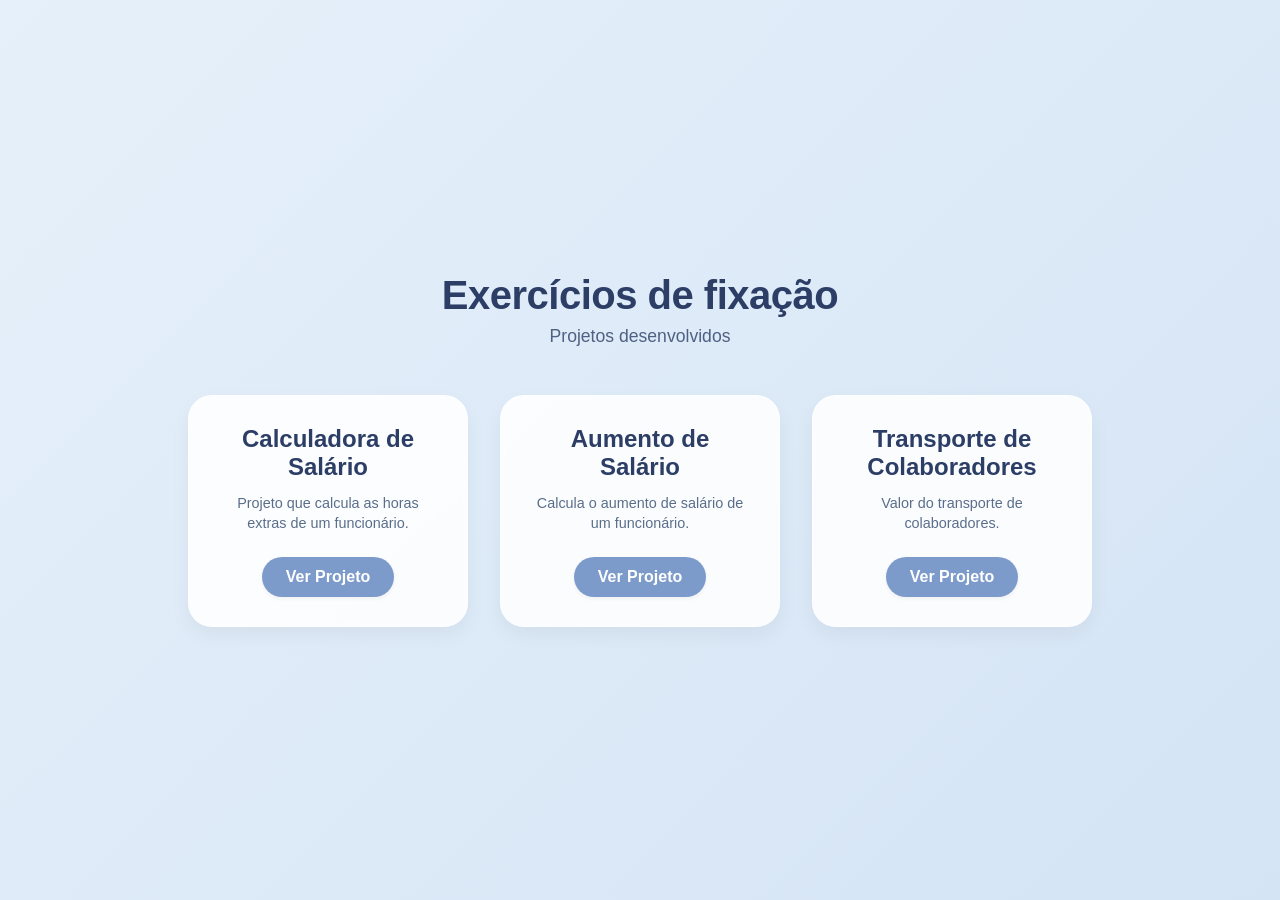
<file: index.html>
<!DOCTYPE html>
<html lang="pt-br">
<head>
    <meta charset="UTF-8">
    <meta name="viewport" content="width=device-width, initial-scale=1.0">
    <title>Meu Portfólio</title>
    <link rel="stylesheet" href="style.css">
</head>
<body>

    <header>
        <h1>Exercícios de fixação</h1>
        <p>Projetos desenvolvidos</p>
    </header>
<!-- Adicionar date -->
    <main class="container">

        <div class="card">
            <h2>Calculadora de Salário</h2>
            <p>Projeto que calcula as horas extras de um funcionário.</p>
            <a href="../ex1/index.html">Ver Projeto</a>
        </div>

        <div class="card">
            <h2>Aumento de Salário</h2>
            <p>Calcula o aumento de salário de um funcionário.</p>
            <a href="../ex2/index.html">Ver Projeto</a>
        </div>

        <div class="card">
            <h2>Transporte de Colaboradores</h2>
            <p>Valor do transporte de colaboradores.</p>
            <a href="../ex3/index.html">Ver Projeto</a>
        </div>

    </main>

</body>
</html>
</file>
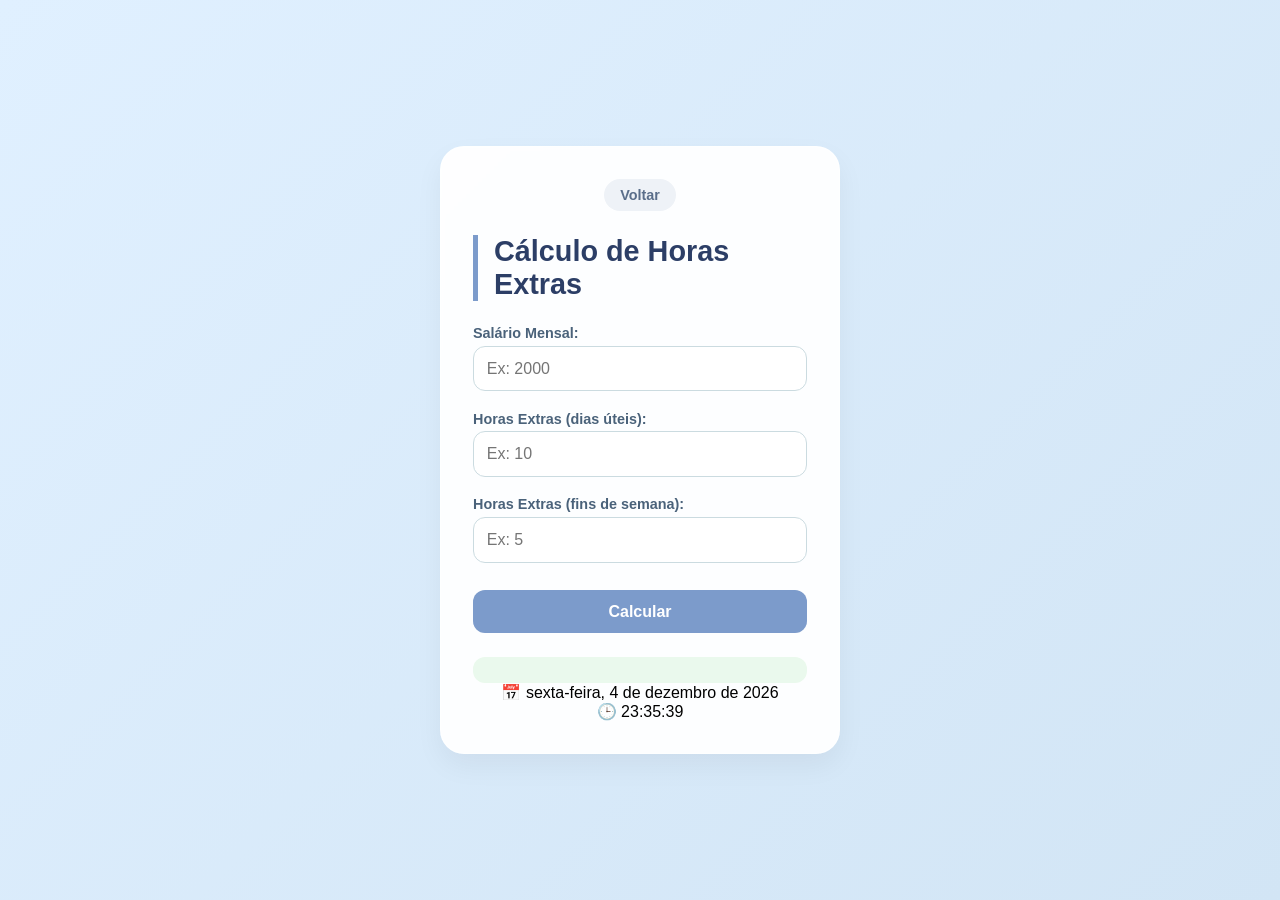
<file: ex1/index.html>
<!DOCTYPE html>
<html lang="pt-br">
<head>
    <meta charset="UTF-8">
    <meta name="viewport" content="width=device-width, initial-scale=1.0">
    <title>Cálculo de Horas Extras</title>
    <link rel="stylesheet" href="style.css">
</head>
<body>
<div class="container">
    <form >
        <a href="../index.html" class="btn-voltar">Voltar</a>
        <h1>Cálculo de Horas Extras</h1>

        <label>Salário Mensal:</label>
        <input type="number" id="salarioBruto" placeholder="Ex: 2000">

        <label>Horas Extras (dias úteis):</label>
        <input type="number" id="horasExtrasNormais" placeholder="Ex: 10">

        <label>Horas Extras (fins de semana):</label>
        <input type="number" id="horasExtrasFinaisSemana" placeholder="Ex: 5">

        <input type="button" id="calcular" value="Calcular">

        <p id="resultado"></p>

    </form>
 <footer class="mt-12 pt-6 border-t border-zinc-700 flex items-center justify-center gap-2 text-zinc-300">
      <div class="flex items-center gap-2">
        <span>📅</span>
        <span id="dataAtual">Carregando data ...</span>
      </div>
      <div class="flex items-center gap-2">
        <span>🕒</span>
        <span id="horaAtual" class="font-mono text-xl">00:00:00</span>
      </div> 
    
    </footer></div>

    <script src="script.js"></script>
    <script src="../datahora.js"></script>
</body>
</html>
</file>
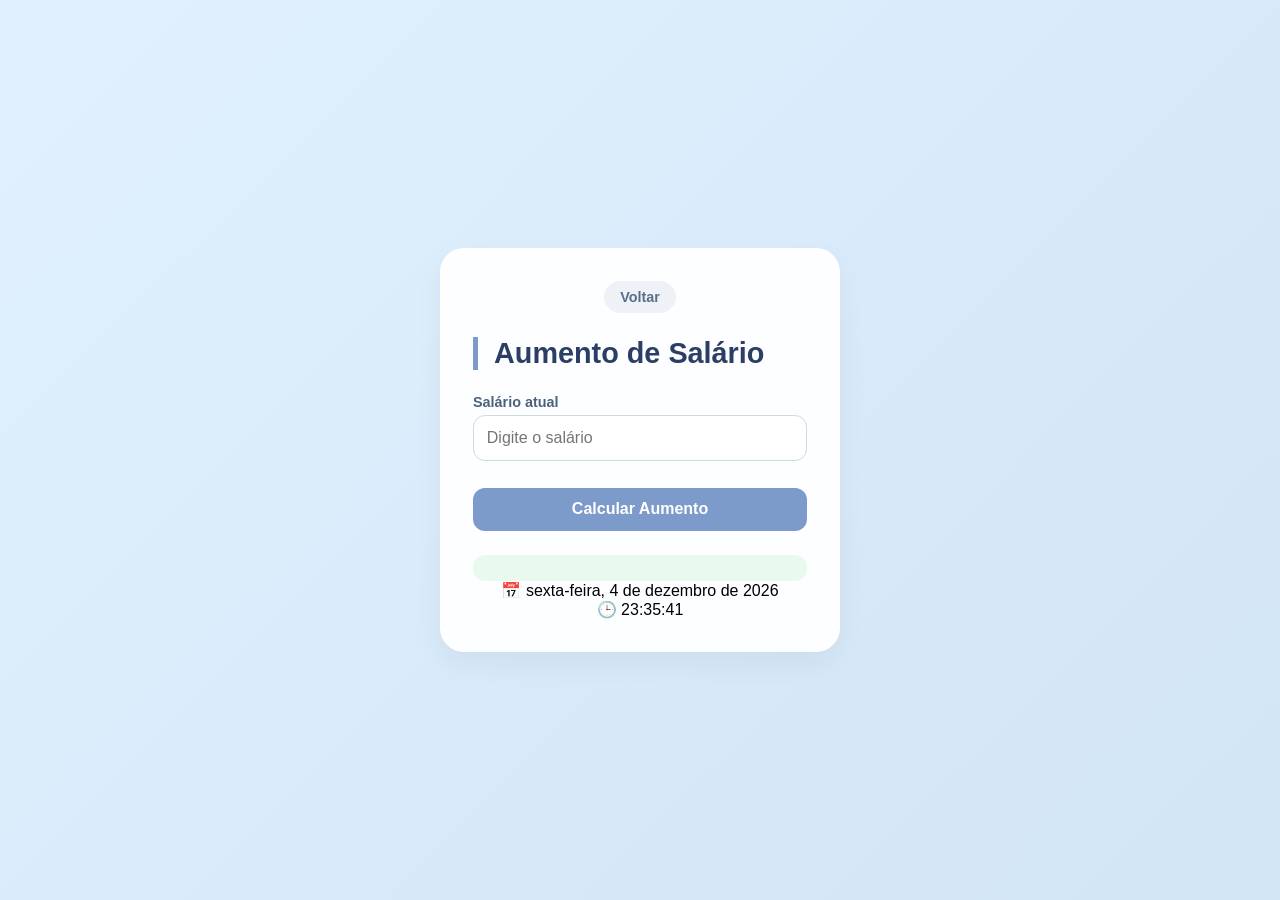
<file: ex2/index.html>
<!DOCTYPE html>
<html lang="pt-br">
<head>
    <meta charset="UTF-8">
    <meta name="viewport" content="width=device-width, initial-scale=1.0">
    <title>Calculadora de Aumento de Salário</title>
    <link rel="stylesheet" href="style.css">
</head>
<body>
    <!-- Crie um programa para atender a necessidade abaixo:
O gestor deverá informar o salário de um funcionário e o software calcular o valor do
aumento conforme regra abaixo:

• Salários até R$ 1.200,00: aumento de 16%.
• Salários de R$ 1.200,01 até R$ 2.100,00: aumento de 13%.
• Salários de R$ 2.100,01 até R$ 3.000,00: aumento de 10%.
• Salários acima de R$ 3.000,00: aumento de 5%.

Exiba o novo salário após o aumento. -->
   
    <div class="container">
        <a href="../index.html" class="btn-voltar">Voltar</a>
        <h1>Aumento de Salário</h1>

        <label for="salario">Salário atual</label>
        <input type="number" id="salario" placeholder="Digite o salário">

        <button id="calcular">Calcular Aumento</button>

        <p id="resultado"></p>
   
 <footer class="mt-12 pt-6 border-t border-zinc-700 flex items-center justify-center gap-2 text-zinc-300">
      <div class="flex items-center gap-2">
        <span>📅</span>
        <span id="dataAtual">Carregando data ...</span>
      </div>
      <div class="flex items-center gap-2">
        <span>🕒</span>
        <span id="horaAtual" class="font-mono text-xl">00:00:00</span>
      </div> 
    
    </footer>
</div>
    <script src="script.js"></script>
    <script src="../datahora.js"></script>

</body>
</html>
</file>
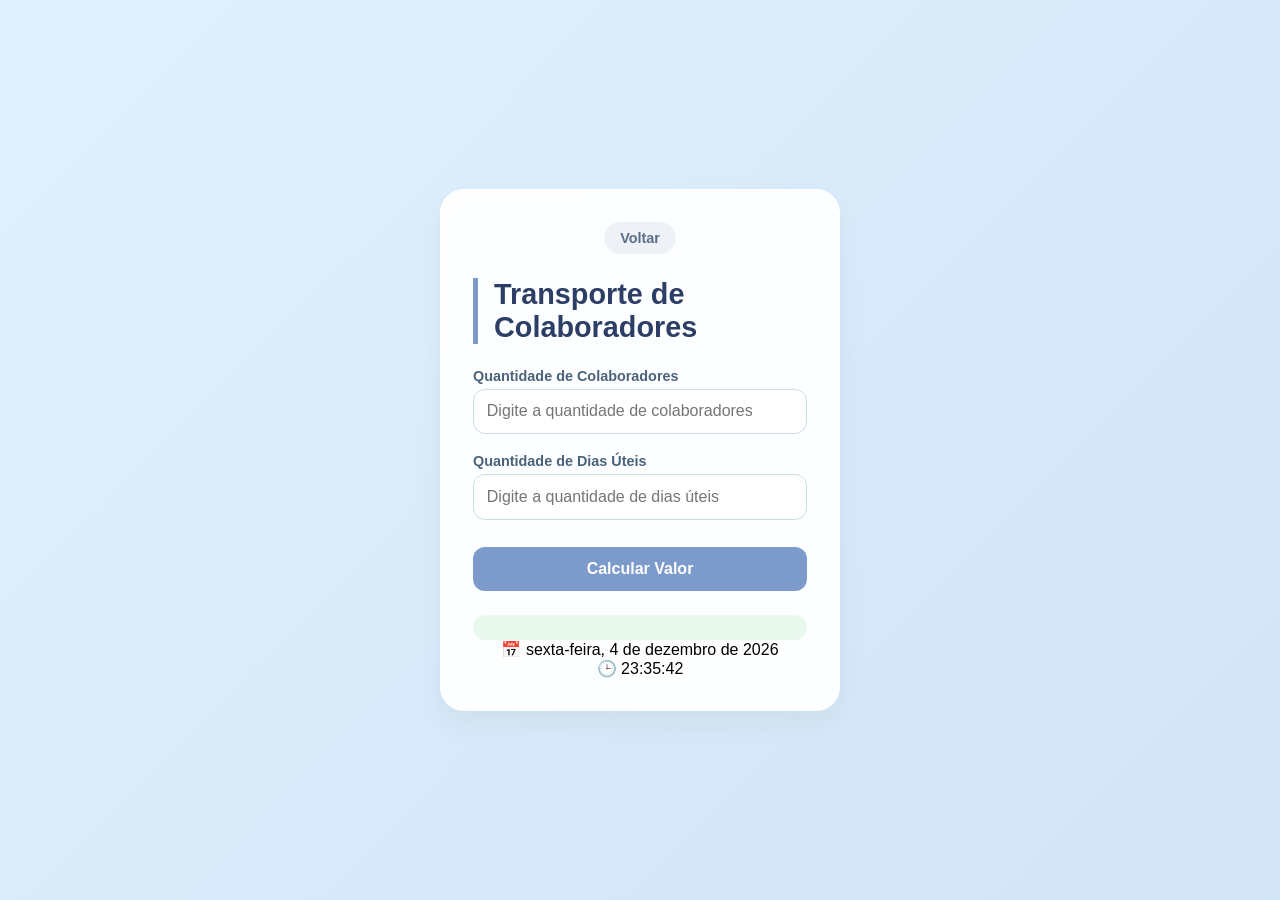
<file: ex3/index.html>
<!DOCTYPE html>
<html lang="pt-br">
<head>
    <meta charset="UTF-8">
    <meta name="viewport" content="width=device-width, initial-scale=1.0">
    <title>Transporte de Colaboradores</title>
    <link rel="stylesheet" href="style.css">
</head>
<body>
    <!-- Desenvolva um programa onde o gerente deverá informar a quantidade de
funcionários que necessitarão de transporte fretado e a quantidade de dias úteis em
que o transporte deverá acontecer.
1 a 49 pessoas valor: R$4.50  
50 a 99 R$4.10
100 a 149 R$3.80
150 a + R$3.60 -->
 <div class="container">
    <a href="../index.html" class="btn-voltar">Voltar</a>
    <h1>Transporte de Colaboradores</h1>
    <label for="colaboradores">Quantidade de Colaboradores</label>
    <input type="number" id="colaboradores" placeholder="Digite a quantidade de colaboradores">

    <label for="dias">Quantidade de Dias Úteis</label>
    <input type="number" id="dias" placeholder="Digite a quantidade de dias úteis">

    <button id="calcular">Calcular Valor</button>
    <p id="resultado"></p>
     <footer class="mt-12 pt-6 border-t border-zinc-700 flex items-center justify-center gap-2 text-zinc-300">
      <div class="flex items-center gap-2">
        <span>📅</span>
        <span id="dataAtual">Carregando data ...</span>
      </div>
      <div class="flex items-center gap-2">
        <span>🕒</span>
        <span id="horaAtual" class="font-mono text-xl">00:00:00</span>
      </div> 
    
    </footer>
 </div>
 <script src="script.js"></script>
 <script src="../datahora.js"></script>
</body>
</html>
</file>
<file: style.css>
/* Reset */
* {
    margin: 0;
    padding: 0;
    box-sizing: border-box;
    font-family: 'Segoe UI', Tahoma, Geneva, Verdana, sans-serif;
}

body {
    background: linear-gradient(135deg, #e6f0fa 0%, #d4e4f5 100%);
    min-height: 100vh;
    display: flex;
    flex-direction: column;
    align-items: center;
    justify-content: center;
    padding: 2rem 1rem;
}

/* Header */
header {
    text-align: center;
    margin-bottom: 3rem;
    color: #2c3e66;
}

header h1 {
    font-size: 2.5rem;
    margin-bottom: 0.5rem;
    letter-spacing: -0.5px;
    font-weight: 600;
}

header p {
    font-size: 1.1rem;
    opacity: 0.8;
}

/* Container dos cards */
.container {
    display: flex;
    justify-content: center;
    gap: 2rem;
    flex-wrap: wrap;
    max-width: 1200px;
    margin: 0 auto;
}

/* Cards */
.card {
    background: #ffffffdd;
    backdrop-filter: blur(2px);
    border-radius: 1.5rem;
    padding: 1.8rem;
    width: 280px;
    text-align: center;
    transition: transform 0.3s ease, box-shadow 0.3s ease;
    box-shadow: 0 8px 20px rgba(0, 0, 0, 0.05);
    border: 1px solid rgba(255, 255, 255, 0.6);
}

.card:hover {
    transform: translateY(-5px);
    box-shadow: 0 20px 30px rgba(0, 0, 0, 0.1);
    background: #ffffff;
}

.card h2 {
    font-size: 1.5rem;
    margin-bottom: 0.75rem;
    color: #2c3e66;
}

.card p {
    font-size: 0.9rem;
    color: #5a6e8a;
    margin-bottom: 1.5rem;
    line-height: 1.4;
}

.card a {
    display: inline-block;
    background: #7c9bcb;
    color: white;
    text-decoration: none;
    padding: 0.7rem 1.5rem;
    border-radius: 2rem;
    font-weight: 600;
    transition: all 0.3s ease;
    box-shadow: 0 2px 4px rgba(0, 0, 0, 0.05);
}

.card a:hover {
    background: #5f7ea5;
    transform: scale(1.02);
    box-shadow: 0 4px 8px rgba(0, 0, 0, 0.1);
}

/* Responsividade */
@media (max-width: 768px) {
    body {
        padding: 1rem;
    }
    header h1 {
        font-size: 2rem;
    }
    .card {
        width: 100%;
        max-width: 320px;
    }
}
</file>
<file: ex1/style.css>
/* Reset */
* {
    margin: 0;
    padding: 0;
    box-sizing: border-box;
    font-family: 'Segoe UI', Tahoma, Geneva, Verdana, sans-serif;
}

body {
    background: linear-gradient(135deg, #e0f0ff 0%, #d2e5f5 100%);
    min-height: 100vh;
    display: flex;
    justify-content: center;
    align-items: center;
    padding: 1rem;
}

.container {
    background: rgba(255, 255, 255, 0.95);
    backdrop-filter: blur(2px);
    padding: 2rem;
    border-radius: 1.5rem;
    width: 100%;
    max-width: 400px;
    box-shadow: 0 12px 28px rgba(0, 0, 0, 0.05);
    border: 1px solid rgba(255, 255, 255, 0.5);
    text-align: center;
}

h1 {
    font-size: 1.8rem;
    margin-bottom: 1.5rem;
    color: #2c3e66;
    border-left: 5px solid #7c9bcb;
    padding-left: 1rem;
    text-align: left;
}

label {
    display: block;
    text-align: left;
    font-weight: 600;
    color: #4a627a;
    margin-bottom: 0.3rem;
    font-size: 0.9rem;
}

input[type="number"] {
    width: 100%;
    padding: 0.8rem;
    margin-bottom: 1.2rem;
    border: 1px solid #cbdbe0;
    border-radius: 0.75rem;
    font-size: 1rem;
    transition: all 0.3s ease;
    outline: none;
    background: #ffffff;
}

input[type="number"]:focus {
    border-color: #7c9bcb;
    box-shadow: 0 0 0 3px rgba(124, 155, 203, 0.2);
}

.btn-voltar {
    display: inline-block;
    margin-bottom: 1.5rem;
    background: #eef2f7;
    color: #5a6e8a;
    text-decoration: none;
    padding: 0.5rem 1rem;
    border-radius: 2rem;
    font-size: 0.9rem;
    font-weight: bold;
    transition: all 0.3s ease;
}

.btn-voltar:hover {
    background: #e2e8f0;
    transform: scale(1.02);
}

input[type="button"], button {
    width: 100%;
    padding: 0.8rem;
    background: #7c9bcb;
    color: white;
    border: none;
    border-radius: 0.75rem;
    font-weight: bold;
    font-size: 1rem;
    cursor: pointer;
    transition: all 0.3s ease;
    margin-top: 0.5rem;
}

input[type="button"]:hover, button:hover {
    background: #5f7ea5;
    transform: translateY(-1px);
    box-shadow: 0 4px 8px rgba(0, 0, 0, 0.05);
}

#resultado {
    margin-top: 1.5rem;
    font-weight: bold;
    font-size: 1.2rem;
    color: #2d6a4f;
    background: #eaf9ed;
    padding: 0.8rem;
    border-radius: 0.75rem;
    word-break: break-word;
}

@media (max-width: 480px) {
    .container {
        padding: 1.5rem;
    }
    h1 {
        font-size: 1.5rem;
    }
}
</file>
<file: ex2/style.css>
/* Reset */
* {
    margin: 0;
    padding: 0;
    box-sizing: border-box;
    font-family: 'Segoe UI', Tahoma, Geneva, Verdana, sans-serif;
}

body {
    background: linear-gradient(135deg, #e0f0ff 0%, #d2e5f5 100%);
    min-height: 100vh;
    display: flex;
    justify-content: center;
    align-items: center;
    padding: 1rem;
}

.container {
    background: rgba(255, 255, 255, 0.95);
    backdrop-filter: blur(2px);
    padding: 2rem;
    border-radius: 1.5rem;
    width: 100%;
    max-width: 400px;
    box-shadow: 0 12px 28px rgba(0, 0, 0, 0.05);
    border: 1px solid rgba(255, 255, 255, 0.5);
    text-align: center;
}

h1 {
    font-size: 1.8rem;
    margin-bottom: 1.5rem;
    color: #2c3e66;
    border-left: 5px solid #7c9bcb;
    padding-left: 1rem;
    text-align: left;
}

label {
    display: block;
    text-align: left;
    font-weight: 600;
    color: #4a627a;
    margin-bottom: 0.3rem;
    font-size: 0.9rem;
}

input {
    width: 100%;
    padding: 0.8rem;
    margin-bottom: 1.2rem;
    border: 1px solid #cbdbe0;
    border-radius: 0.75rem;
    font-size: 1rem;
    transition: all 0.3s ease;
    outline: none;
    background: #ffffff;
}

input:focus {
    border-color: #7c9bcb;
    box-shadow: 0 0 0 3px rgba(124, 155, 203, 0.2);
}

.btn-voltar {
    display: inline-block;
    margin-bottom: 1.5rem;
    background: #eef2f7;
    color: #5a6e8a;
    text-decoration: none;
    padding: 0.5rem 1rem;
    border-radius: 2rem;
    font-size: 0.9rem;
    font-weight: bold;
    transition: all 0.3s ease;
}

.btn-voltar:hover {
    background: #e2e8f0;
    transform: scale(1.02);
}

button {
    width: 100%;
    padding: 0.8rem;
    background: #7c9bcb;
    color: white;
    border: none;
    border-radius: 0.75rem;
    font-weight: bold;
    font-size: 1rem;
    cursor: pointer;
    transition: all 0.3s ease;
    margin-top: 0.5rem;
}

button:hover {
    background: #5f7ea5;
    transform: translateY(-1px);
    box-shadow: 0 4px 8px rgba(0, 0, 0, 0.05);
}

#resultado {
    margin-top: 1.5rem;
    font-weight: bold;
    font-size: 1.2rem;
    color: #2d6a4f;
    background: #eaf9ed;
    padding: 0.8rem;
    border-radius: 0.75rem;
    word-break: break-word;
}

@media (max-width: 480px) {
    .container {
        padding: 1.5rem;
    }
    h1 {
        font-size: 1.5rem;
    }
}
</file>
<file: ex3/style.css>
/* Reset */
* {
    margin: 0;
    padding: 0;
    box-sizing: border-box;
    font-family: 'Segoe UI', Tahoma, Geneva, Verdana, sans-serif;
}

body {
    background: linear-gradient(135deg, #e0f0ff 0%, #d2e5f5 100%);
    min-height: 100vh;
    display: flex;
    justify-content: center;
    align-items: center;
    padding: 1rem;
}

.container {
    background: rgba(255, 255, 255, 0.95);
    backdrop-filter: blur(2px);
    padding: 2rem;
    border-radius: 1.5rem;
    width: 100%;
    max-width: 400px;
    box-shadow: 0 12px 28px rgba(0, 0, 0, 0.05);
    border: 1px solid rgba(255, 255, 255, 0.5);
    text-align: center;
}

h1 {
    font-size: 1.8rem;
    margin-bottom: 1.5rem;
    color: #2c3e66;
    border-left: 5px solid #7c9bcb;
    padding-left: 1rem;
    text-align: left;
}

label {
    display: block;
    text-align: left;
    font-weight: 600;
    color: #4a627a;
    margin-bottom: 0.3rem;
    font-size: 0.9rem;
}

input {
    width: 100%;
    padding: 0.8rem;
    margin-bottom: 1.2rem;
    border: 1px solid #cbdbe0;
    border-radius: 0.75rem;
    font-size: 1rem;
    transition: all 0.3s ease;
    outline: none;
    background: #ffffff;
}

input:focus {
    border-color: #7c9bcb;
    box-shadow: 0 0 0 3px rgba(124, 155, 203, 0.2);
}

.btn-voltar {
    display: inline-block;
    margin-bottom: 1.5rem;
    background: #eef2f7;
    color: #5a6e8a;
    text-decoration: none;
    padding: 0.5rem 1rem;
    border-radius: 2rem;
    font-size: 0.9rem;
    font-weight: bold;
    transition: all 0.3s ease;
}

.btn-voltar:hover {
    background: #e2e8f0;
    transform: scale(1.02);
}

button {
    width: 100%;
    padding: 0.8rem;
    background: #7c9bcb;
    color: white;
    border: none;
    border-radius: 0.75rem;
    font-weight: bold;
    font-size: 1rem;
    cursor: pointer;
    transition: all 0.3s ease;
    margin-top: 0.5rem;
}

button:hover {
    background: #5f7ea5;
    transform: translateY(-1px);
    box-shadow: 0 4px 8px rgba(0, 0, 0, 0.05);
}

#resultado {
    margin-top: 1.5rem;
    font-weight: bold;
    font-size: 1.2rem;
    color: #2d6a4f;
    background: #eaf9ed;
    padding: 0.8rem;
    border-radius: 0.75rem;
    word-break: break-word;
}

@media (max-width: 480px) {
    .container {
        padding: 1.5rem;
    }
    h1 {
        font-size: 1.5rem;
    }
}
</file>
